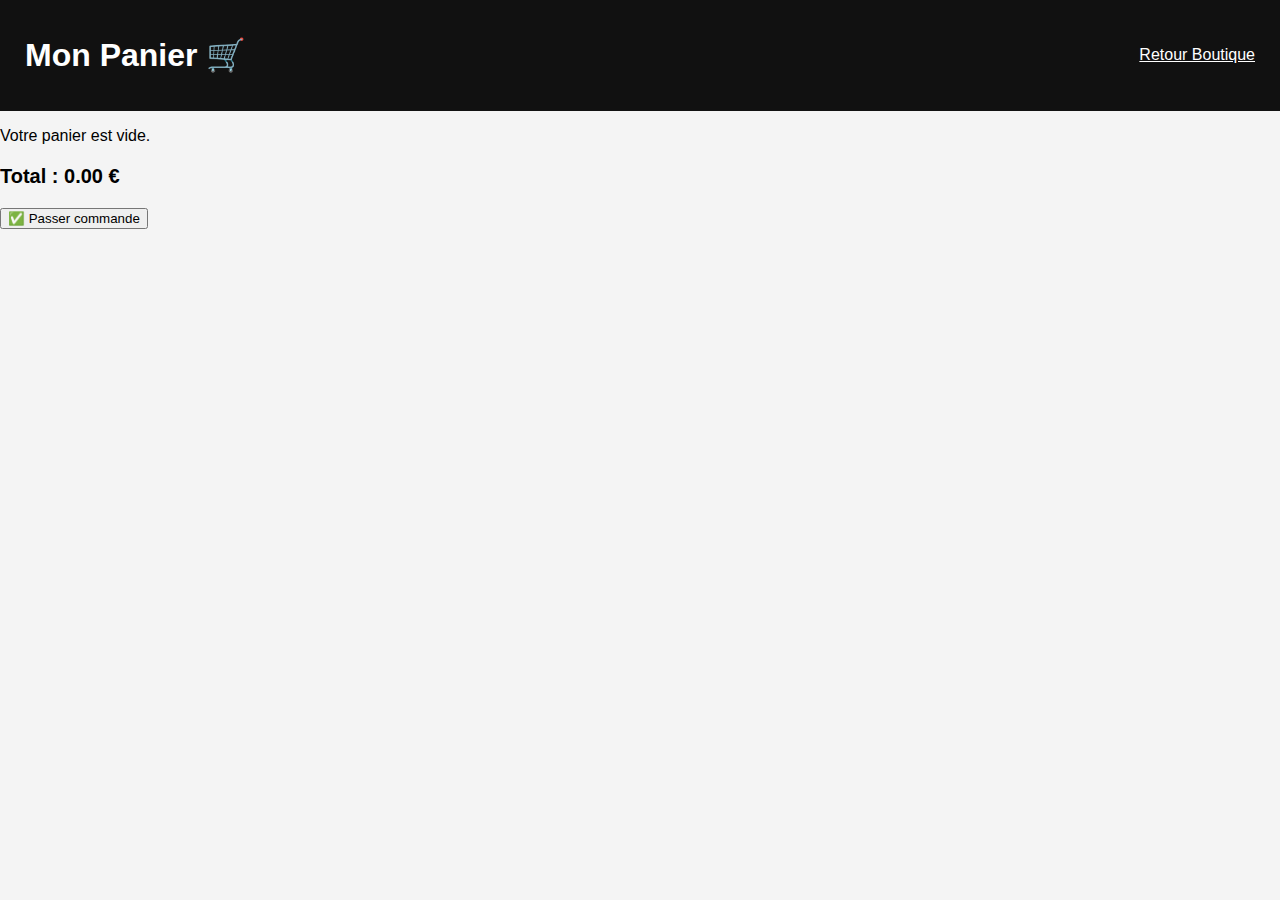
<file: public/cart/cart.html>
<!DOCTYPE html>
<html>
<head>
    <meta charset="UTF-8">
    <title>Mon Panier</title>
    <link rel="stylesheet" href="style.css">
</head>

<body>

<header>
    <h1>Mon Panier 🛒</h1>
    <a href="../index.html" style="color:white;">Retour Boutique</a>
</header>

<main>
    <div id="cart-items"></div>
    <p style="font-size:20px;font-weight:bold;">Total : 
        <span id="total">0</span> €
    </p>
    <button id="order-btn">✅ Passer commande</button>

</main>

<script src="cart.js"></script>
</body>
</html>
</file>
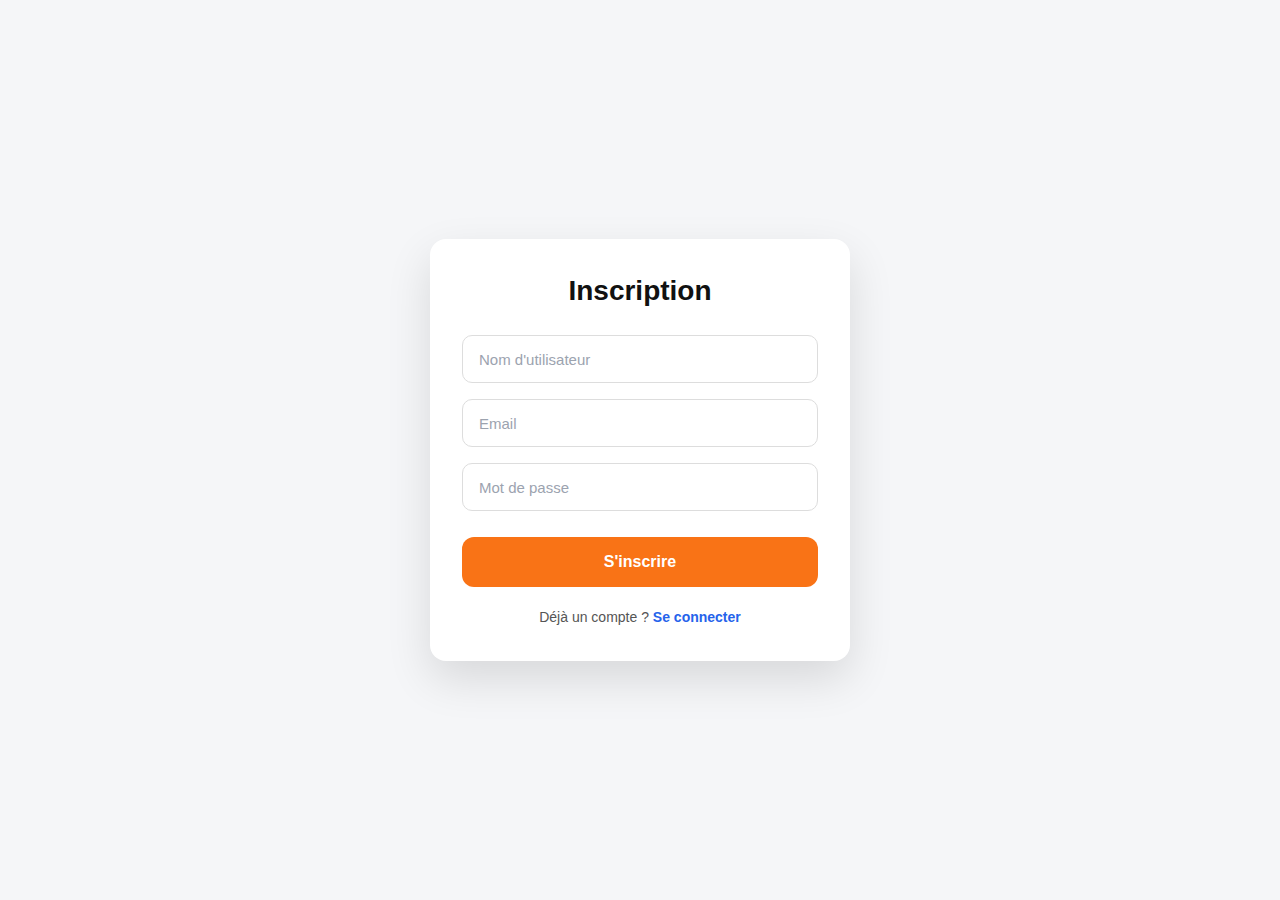
<file: public/orders/orders.html>
<!DOCTYPE html>
<html lang="fr">
<head>
  <meta charset="UTF-8">
  <title>Mes commandes</title>
  <link rel="stylesheet" href="../style.css">
</head>

<body>

<header class="main-header">
  <div class="header-left">
    <h1>Mes commandes</h1>
  </div>

  <div class="header-right">
    <a href="../index.html">Retour boutique</a>
  </div>
</header>

<main class="page-container">
  <div id="orders"></div>
</main>

<script src="orders.js"></script>
</body>
</html>
</file>
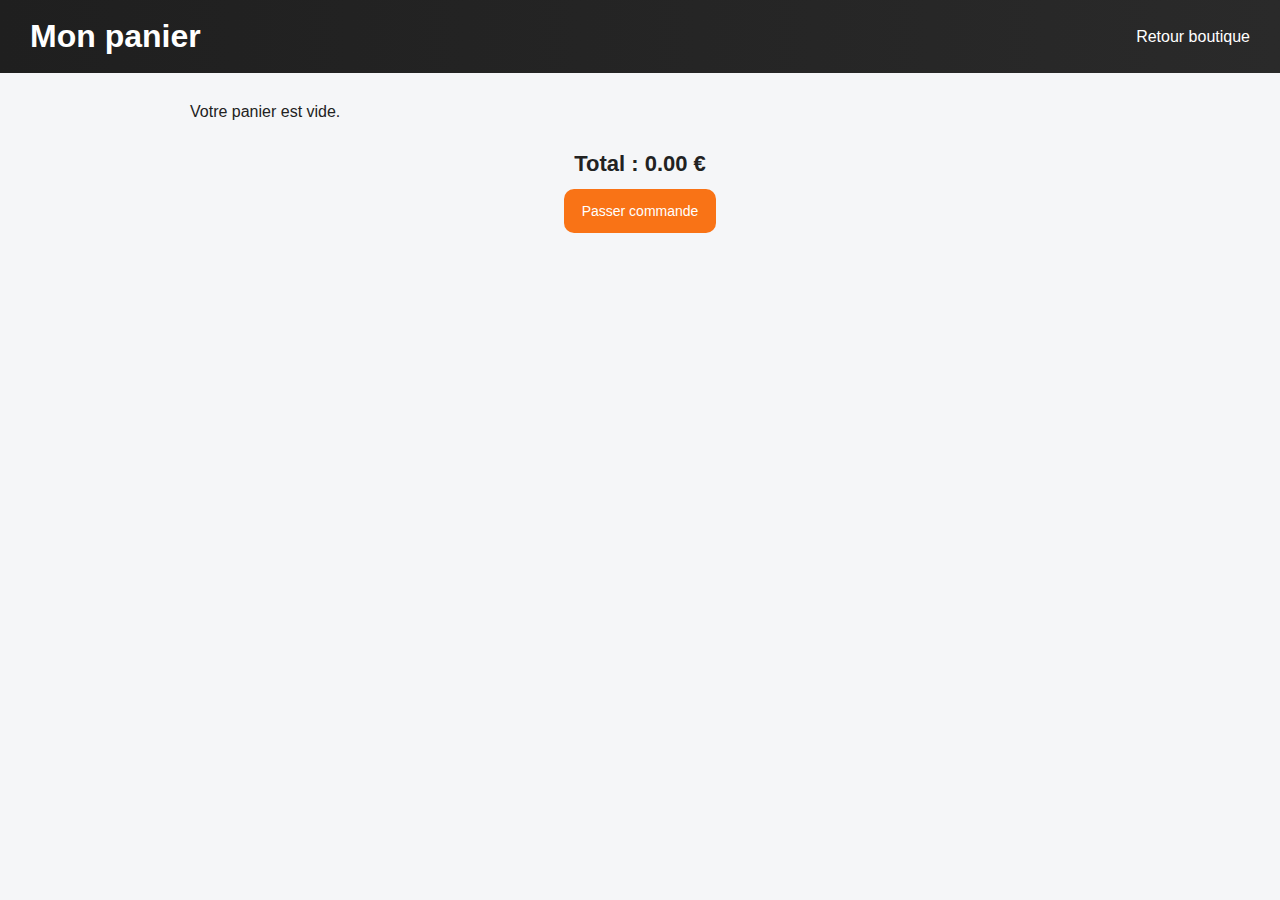
<file: public/pannier/pannier.html>
<!DOCTYPE html>
<html lang="fr">
<head>
  <meta charset="UTF-8">
  <title>Mon panier</title>
  <link rel="stylesheet" href="../style.css">
</head>

<body>

<header class="main-header">
  <div class="header-left">
    <h1>Mon panier</h1>
  </div>

  <div class="header-right">
    <a href="../index.html">Retour boutique</a>
  </div>
</header>

<main class="page-container">

  <div id="pannier-items"></div>

  <div class="pannier-footer">
    <div class="pannier-total">
      <span>Total : <strong id="total">0.00</strong> €</span>
      <button id="order-btn">Passer commande</button>
    </div>
  </div>

</main>

<script src="pannier.js"></script>
</body>
</html>
</file>
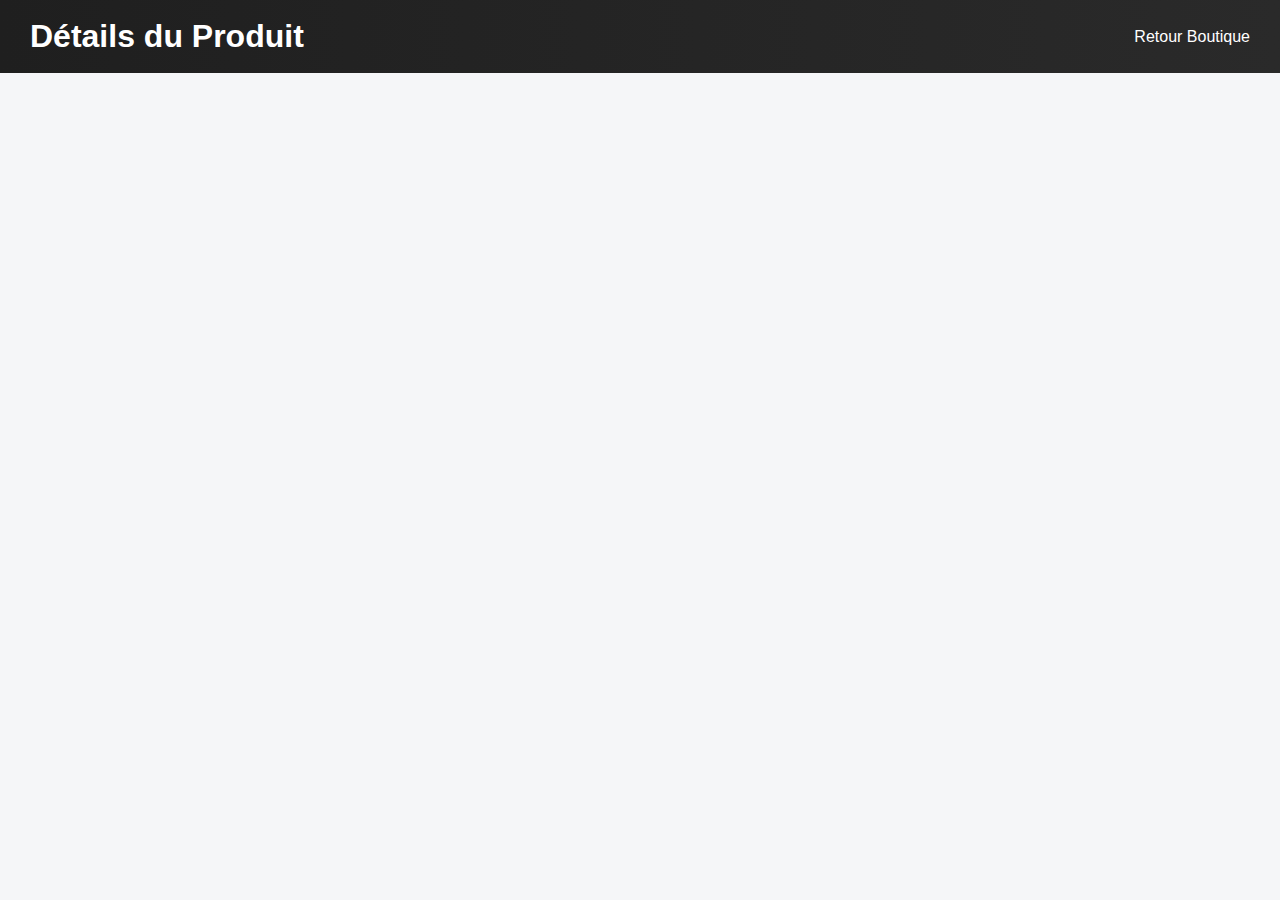
<file: public/product/product.html>
<!DOCTYPE html>
<html>
<head>
    <meta charset="UTF-8">
    <title>Détails Produit</title>
    <link rel="stylesheet" href="../style.css">
</head>

<body>

<header>
    <h1>Détails du Produit</h1>
    <a href="../index.html" style="color:white;">Retour Boutique</a>
</header>

<main id="product-detail"></main>

<script src="product.js"></script>
</body>
</html>
</file>
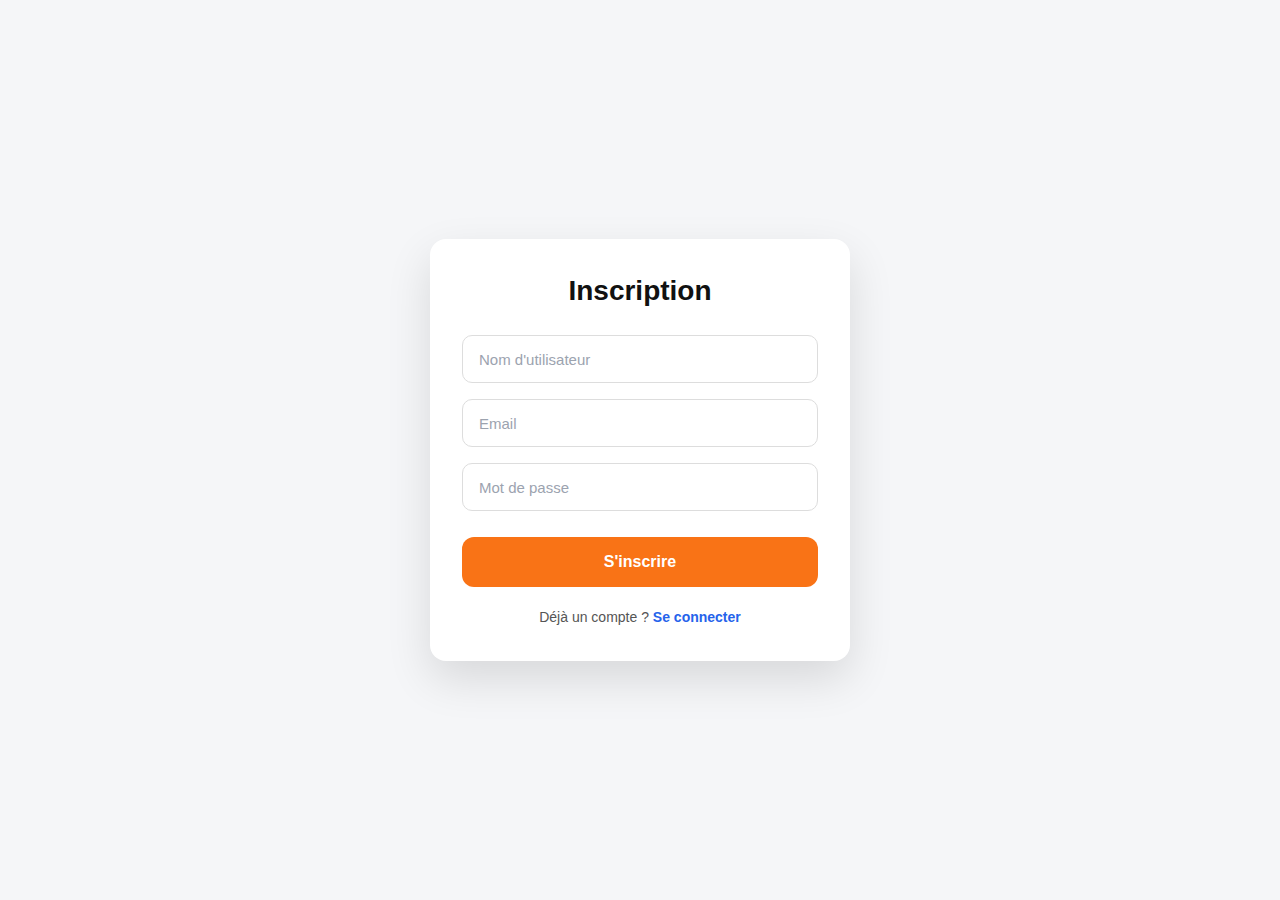
<file: public/profil/profil.html>
<!DOCTYPE html>
<html lang="fr">
<head>
  <meta charset="UTF-8">
  <title>Mon profil</title>
  <link rel="stylesheet" href="../style.css">
</head>

<body>

<header class="main-header">
  <div class="header-left">
    <h1>Mon profil</h1>
  </div>

  <div class="header-right">
    <a href="../index.html">Retour boutique</a>
  </div>
</header>

<main class="page-container">
  <div class="profile-card">

    <div class="profile-avatar">👤</div>

    <div class="profile-info">
      <p><strong>Nom :</strong> <span id="profile-name">—</span></p>
      <p><strong>Email :</strong> <span id="profile-email">—</span></p>
    </div>

    <button id="logout-btn" class="profile-logout">
      🚪 Se déconnecter
    </button>

  </div>
</main>

<script src="profil.js"></script>
</body>
</html>
</file>
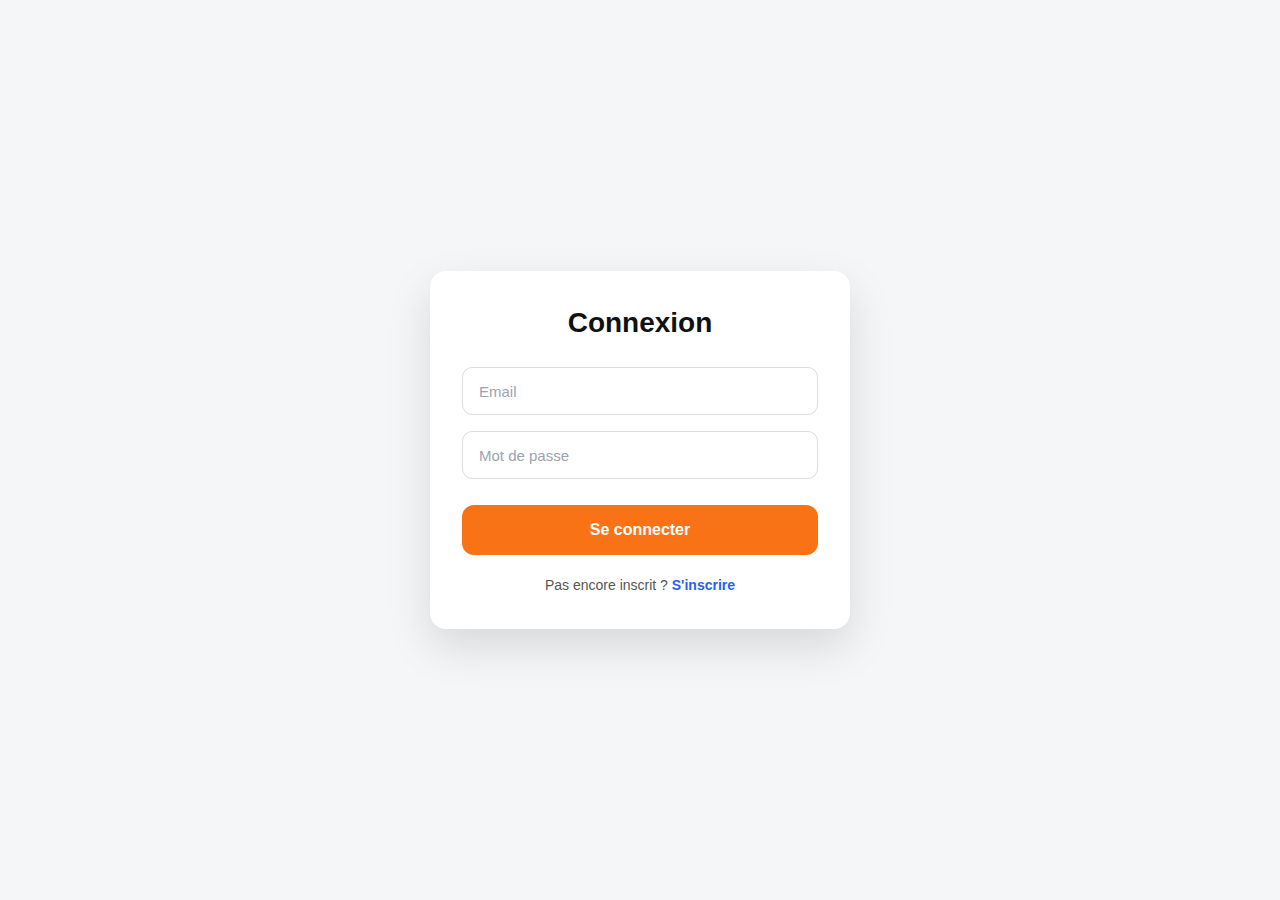
<file: public/signIn/signIn.html>
<!DOCTYPE html>
<html lang="fr">
<head>
  <meta charset="UTF-8">
  <title>Connexion</title>
  <link rel="stylesheet" href="../style.css">
</head>

<body>

  <div class="auth-page">
    <div class="auth-card">
      <h2>Connexion</h2>

      <input type="email" id="email" placeholder="Email" required>
      <input type="password" id="password" placeholder="Mot de passe" required>

      <button onclick="signIn()">Se connecter</button>

      <p id="msg"></p>

      <p class="auth-link">
        Pas encore inscrit ?
        <a href="../signUp/signUp.html">S'inscrire</a>
      </p>
    </div>
  </div>

  <script src="signIn.js"></script>
</body>
</html>
</file>
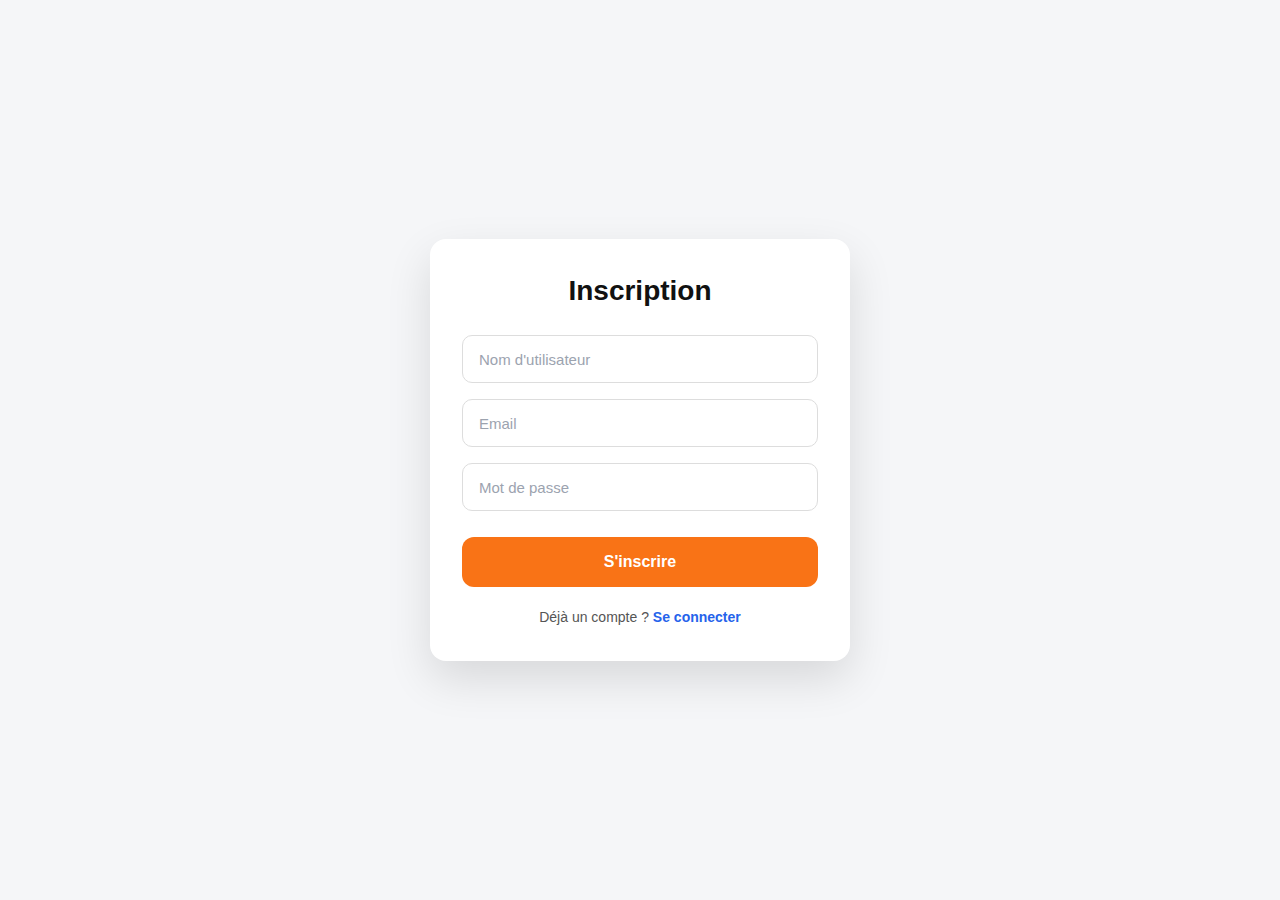
<file: public/signUp/signUp.html>
<!DOCTYPE html>
<html lang="fr">
<head>
  <meta charset="UTF-8">
  <title>Inscription</title>
  <link rel="stylesheet" href="../style.css">
</head>

<body>

  <div class="auth-page">
    <div class="auth-card">
      <h2>Inscription</h2>

      <input type="text" id="username" placeholder="Nom d'utilisateur" required>
      <input type="email" id="email" placeholder="Email" required>
      <input type="password" id="password" placeholder="Mot de passe" required>

      <button onclick="register()">S'inscrire</button>

      <p id="msg"></p>

      <p class="auth-link">
        Déjà un compte ?
        <a href="../signIn/signIn.html">Se connecter</a>
      </p>
    </div>
  </div>

  <script src="signUp.js"></script>
</body>
</html>
</file>
<file: public/cart/style.css>
body {
    font-family: Arial, sans-serif;
    margin: 0;
    background: #f4f4f4;
}

/******** HEADER ********/
header {
    background: #111;
    color: white;
    padding: 15px 25px;
    display: flex;
    justify-content: space-between;
    align-items: center;
}

#cart {
    cursor: pointer;
    font-size: 18px;
}

/******** PRODUITS ********/
#products {
    display: grid;
    grid-template-columns: repeat(auto-fit, minmax(220px, 1fr));
    gap: 20px;
    padding: 25px;
}

.card {
    background: white;
    padding: 15px;
    border-radius: 12px;
    text-align: center;
    box-shadow: 0 3px 12px rgba(0, 0, 0, 0.1);
}

.card h3 {
    margin: 5px 0;
}

.card button {
    background: #FF6B00;
    border: none;
    color: white;
    padding: 10px 12px;
    border-radius: 8px;
    cursor: pointer;
    margin-top: 10px;
}

.card button:hover {
    background: #d65b00;
}

#cart {
    color: white;
    text-decoration: none;
    font-size: 18px;
}

#cart:hover {
    text-decoration: underline;
}

.product-img {
    width: 100%;
    height: 160px;
    object-fit: cover;
    border-radius: 10px;
    margin-bottom: 10px;
}

.cart-img {
    width: 120px;
    height: 120px;
    object-fit: cover;
    border-radius: 8px;
    margin-bottom: 10px;
}
</file>
<file: public/style.css>
/* =========================
   VARIABLES (THEME PRO)
========================= */
:root {
  --orange-main: #f97316;
  --orange-hover: #ea580c;
  --dark-bg: #1f1f1f;
  --dark-bg-2: #2a2a2a;
  --text-dark: #222;
  --bg-light: #f5f6f8;
}

/* =========================
   RESET & BASE
========================= */
* {
  margin: 0;
  padding: 0;
  box-sizing: border-box;
}

body {
  font-family: "Segoe UI", Roboto, Arial, sans-serif;
  background: var(--bg-light);
  color: var(--text-dark);
}

/* =========================
   HEADER
========================= */
header,
.main-header {
  background: linear-gradient(90deg, var(--dark-bg), var(--dark-bg-2));
  color: white;
  padding: 18px 30px;
  display: flex;
  justify-content: space-between;
  align-items: center;
}

.header-right {
  display: flex;
  align-items: center;
  gap: 25px;
}

header a {
  color: white;
  text-decoration: none;
  font-weight: 500;
}

header a:hover {
  text-decoration: underline;
}

/* =========================
   LOGO
========================= */
.logo {
  display: flex;
  align-items: center;
  gap: 8px;
  font-size: 26px;
  font-weight: 700;
  color: white;
  text-decoration: none;
}

.logo-icon {
  color: var(--orange-main);
}

/* =========================
   PANIER HEADER
========================= */
.cart-link {
  display: flex;
  align-items: center;
  gap: 6px;
}

.cart-count {
  background: var(--orange-main);
  color: white;
  font-size: 12px;
  padding: 2px 7px;
  border-radius: 10px;
}

/* =========================
   USER MENU
========================= */
.user-menu {
  position: relative;
}

#user-btn {
  width: 42px;
  height: 42px;
  border-radius: 50%;
  border: none;
  background: var(--orange-main);
  color: white;
  font-size: 18px;
  cursor: pointer;

  display: flex;
  align-items: center;
  justify-content: center;
}

#user-dropdown {
  position: absolute;
  right: 0;
  top: 55px;
  background: white;
  border-radius: 12px;
  min-width: 190px;
  box-shadow: 0 10px 30px rgba(0, 0, 0, .2);
  overflow: hidden;
  z-index: 1000;

  opacity: 0;
  transform: translateY(-10px);
  pointer-events: none;
  transition: all .2s ease;
}

#user-dropdown.show {
  opacity: 1;
  transform: translateY(0);
  pointer-events: auto;
  display: flex;
  flex-direction: column;
}

#user-dropdown a,
#user-dropdown button {
  padding: 12px 15px;
  border: none;
  background: white;
  text-align: left;
  cursor: pointer;
  font-size: 14px;
}

#user-dropdown a:hover,
#user-dropdown button:hover {
  background: #f2f2f2;
}

.hidden {
  display: none;
}

/* =========================
   PRODUCTS GRID
========================= */
#products {
  padding: 30px;
  display: grid;
  grid-template-columns: repeat(auto-fill, minmax(250px, 1fr));
  gap: 25px;
}

/* =========================
   PRODUCT CARD
========================= */
.card {
  background: white;
  border-radius: 18px;
  padding: 18px;
  text-align: center;
  box-shadow: 0 8px 20px rgba(0, 0, 0, .08);
  transition: transform .25s, box-shadow .25s;
}

.card:hover {
  transform: translateY(-6px);
  box-shadow: 0 14px 32px rgba(0, 0, 0, .15);
}

.img-wrapper {
  height: 200px;
  background: #eee;
  border-radius: 14px;
  overflow: hidden;
  margin-bottom: 15px;
}

.product-img {
  width: 100%;
  height: 100%;
  object-fit: cover;
}

.card h3 {
  font-size: 18px;
  margin-bottom: 6px;
}

.card p {
  font-size: 16px;
  font-weight: 700;
  color: var(--orange-main);
  margin-bottom: 14px;
}

/* =========================
   BUTTONS (FIXED SIZE)
========================= */
button {
  background: var(--orange-main);
  color: white;
  border: none;
  padding: 11px 18px;
  border-radius: 10px;
  font-size: 14px;
  cursor: pointer;
  min-height: 44px;
  transition: background .2s;
}

button:hover {
  background: var(--orange-hover);
}

.card button {
  width: 100%;
  display: flex;
  justify-content: center;
  align-items: center;
  white-space: nowrap;
}

/* =========================
   LINKS
========================= */
.card a {
  display: inline-block;
  margin-top: 10px;
  color: var(--orange-main);
  font-weight: 600;
  text-decoration: none;
}

/* =========================
   PAGINATION
========================= */
#pagination {
  display: flex;
  justify-content: center;
  gap: 15px;
  padding: 25px;
}

/* =========================
   PRODUCT DETAILS
========================= */
#product-detail {
  max-width: 1000px;
  margin: 30px auto;
  padding: 0 20px;
}

.product-detail-card {
  background: white;
  border-radius: 18px;
  padding: 24px;
  display: grid;
  grid-template-columns: 420px 1fr;
  gap: 30px;
  box-shadow: 0 10px 28px rgba(0, 0, 0, .1);
}

.detail-img {
  max-height: 320px;
  object-fit: contain;
  background: #f5f5f5;
  border-radius: 14px;
  padding: 16px;
}

/* =========================
   PANIER
========================= */
#pannier-items {
  max-width: 900px;
  margin: 30px auto;
  display: flex;
  flex-direction: column;
  gap: 16px;
}

#pannier-items .card {
  display: grid;
  grid-template-columns: 100px 1fr auto;
  align-items: center;
  text-align: left;
  gap: 20px;
}

.pannier-img {
  width: 100px;
  height: 100px;
  object-fit: contain;
}

.pannier-total {
  display: flex;
  flex-direction: column;   /* 👈 bouton sous le total */
  align-items: center;
  gap: 12px;
  font-size: 22px;
  font-weight: 700;
  margin: 25px auto;
}




/* =========================
   ORDERS
========================= */
#orders {
  max-width: 900px;
  margin: 30px auto;
  display: flex;
  flex-direction: column;
  gap: 18px;
}

.order-card {
  background: white;
  border-radius: 16px;
  padding: 18px 22px;
  box-shadow: 0 8px 20px rgba(0, 0, 0, .08);
}

.order-header {
  display: flex;
  justify-content: space-between;
  margin-bottom: 12px;
}

.order-item {
  display: flex;
  justify-content: space-between;
  padding: 8px 0;
  border-bottom: 1px solid #eee;
}

.order-total {
  margin-top: 14px;
  text-align: right;
  font-weight: 700;
  color: var(--orange-main);
}

/* =========================
   PROFILE
========================= */
.profile-card {
  max-width: 420px;
  margin: 40px auto;
  background: white;
  padding: 30px;
  border-radius: 18px;
  box-shadow: 0 10px 28px rgba(0, 0, 0, .1);
  display: flex;
  flex-direction: column;
  align-items: center;
  gap: 20px;
}

.profile-avatar {
  width: 90px;
  height: 90px;
  border-radius: 50%;
  background: var(--orange-main);
  color: white;
  font-size: 40px;
  display: flex;
  align-items: center;
  justify-content: center;
}

/* =========================
   RESPONSIVE
========================= */
@media (max-width: 800px) {
  .product-detail-card {
    grid-template-columns: 1fr;
    text-align: center;
  }

  #pannier-items .card {
    grid-template-columns: 1fr;
    text-align: center;
  }

  .pannier-total {
    flex-direction: column;
  }
}

/* =========================
   AUTH (SIGN IN / SIGN UP)
========================= */

.auth-page {
  min-height: 100vh;
  display: flex;
  justify-content: center;
  align-items: center;
  background: #f5f6f8;
  padding: 20px;
}

/* Carte */
.auth-card {
  width: 100%;
  max-width: 420px;
  background: #ffffff;
  padding: 36px 32px;
  border-radius: 16px;
  box-shadow: 0 18px 45px rgba(0, 0, 0, 0.12);
  text-align: center;
}

/* Titre */
.auth-card h2 {
  font-size: 28px;
  font-weight: 700;
  margin-bottom: 28px;
  color: #111;
}

/* Inputs */
.auth-card input {
  width: 100%;
  height: 48px;
  margin-bottom: 16px;
  padding: 0 16px;
  border-radius: 10px;
  border: 1px solid #ddd;
  font-size: 15px;
}

.auth-card input::placeholder {
  color: #9ca3af;
}

.auth-card input:focus {
  outline: none;
  border-color: #f97316;
  box-shadow: 0 0 0 3px rgba(249, 115, 22, 0.2);
}

/* Bouton */
.auth-card button {
  width: 100%;
  height: 50px;
  margin-top: 10px;
  border-radius: 12px;
  border: none;
  background: #f97316;
  color: white;
  font-size: 16px;
  font-weight: 700;
  cursor: pointer;
  transition: background 0.2s ease, transform 0.15s ease;
}

.auth-card button:hover {
  background: #ea580c;
  transform: translateY(-2px);
}

/* Message */
#msg {
  margin-top: 14px;
  font-size: 14px;
  font-weight: 600;
}

/* Lien bas */
.auth-link {
  margin-top: 22px;
  font-size: 14px;
  color: #555;
}

.auth-link a {
  color: #2563eb;
  font-weight: 600;
  text-decoration: none;
}

.auth-link a:hover {
  text-decoration: underline;
}

/* =========================
   FIX USER DROPDOWN TEXT
========================= */

#user-dropdown a,
#user-dropdown button {
  color: #222;          /* 👈 force le texte visible */
  background: white;
}

/* optionnel : icônes visibles aussi */
#user-dropdown a i,
#user-dropdown button i {
  color: #222;
}
</file>
